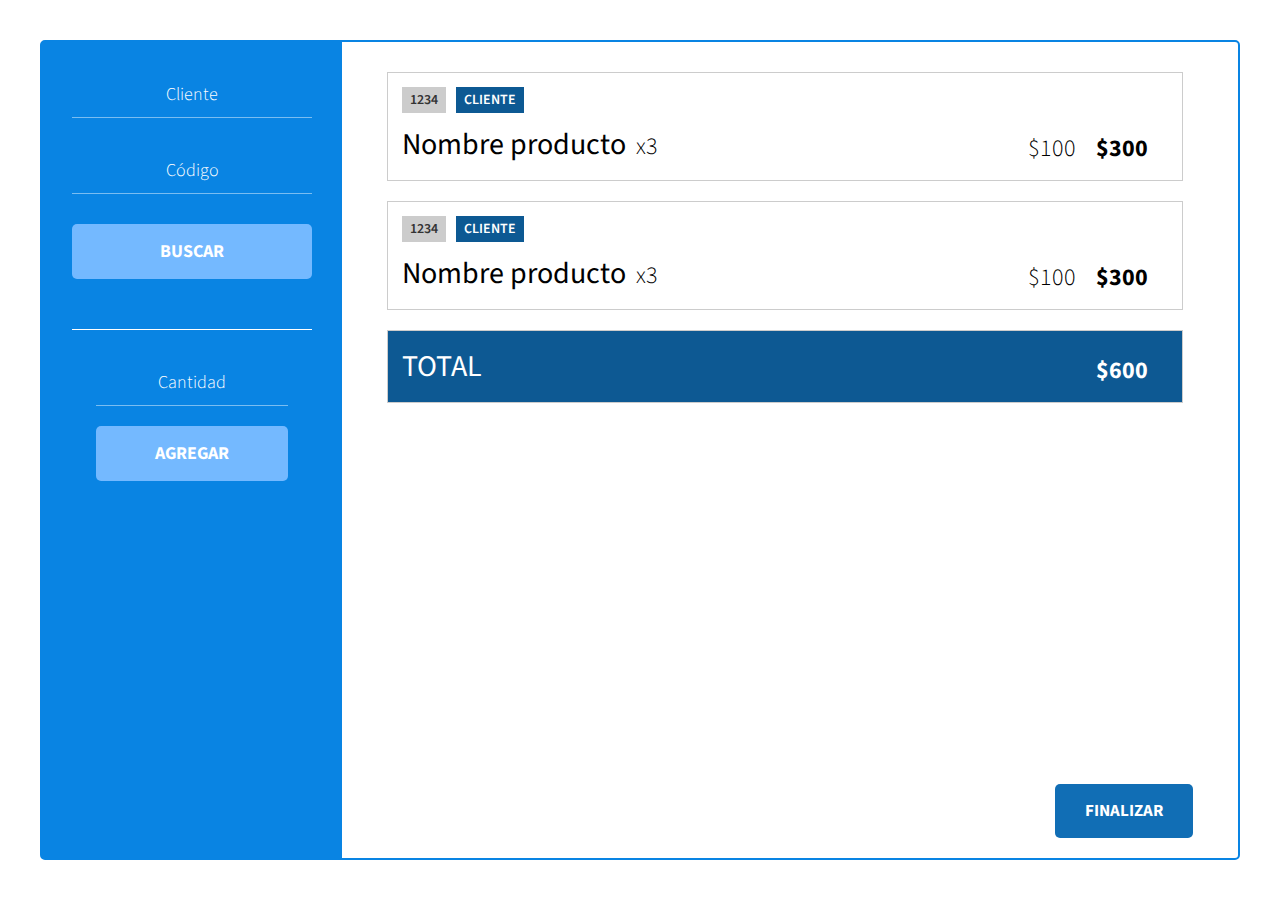
<file: JUNTO/index.html>
<html>

<head>
  <meta charset="utf-8" />
  <title>Ventas</title>
  <link rel="stylesheet" type="text/css" href="estilos.css">
  <link href="https://fonts.googleapis.com/css?family=Source+Sans+Pro:200,300,400,600,700&display=swap" rel="stylesheet">

</head>

<body>


<div class="contenedor">


  <div class="izq">

    <div class="buscador">
      <form action="">
        <input type="text" id="campoCliente" value="Cliente" onfocus=" if(this.value=='Cliente'){this.value=''} " onblur=" if(this.value==''){this.value='Cliente'}">
        <input type="text" id="codigo" value="Código" onfocus=" if(this.value=='Código'){this.value=''} " onblur=" if(this.value==''){this.value='Código'}">
        <input type="button" class="btn-buscar" id="lupa" value="BUSCAR">
      </form>
    </div>

    <div id="resultado">

      <!-- <h6>cliente</h6>
      <h3>Nombre producto</h3>
      <h5>codigo</h5>
      <h4>precio</h4> -->

    </div>

    <div class="indica-cantidad">
      <input type="text" id="cantidad" value="Cantidad" onfocus=" if(this.value=='Cantidad'){this.value=''} " onblur=" if(this.value==''){this.value='Cantidad'}">
      <input type="button" id="agregar" value="AGREGAR">
    </div>


  </div>


  <div class="der">
    <div id="carrito">

      <div class="producto">
        <div class="col-info">
          <div class="row1">
            <p class="elCodigo">1234</p>
            <p class="elCliente">CLIENTE</p>
          </div>
          <div class="row2">
            <p class="elProducto">Nombre producto</p>
            <p class="laCantidad">x3</p>
          </div>
        </div>
        <div class="col-precio">
          <p class="precio-unitario">$100</p>
          <p class="precio-total">$300</p>
        </div>
      </div>

      <div class="producto">
          <div class="col-info">
            <div class="row1">
              <p class="elCodigo">1234</p>
              <p class="elCliente">CLIENTE</p>
            </div>
            <div class="row2">
              <p class="elProducto">Nombre producto</p>
              <p class="laCantidad">x3</p>
            </div>
          </div>
          <div class="col-precio">
            <p class="precio-unitario">$100</p>
            <p class="precio-total">$300</p>
          </div>
        </div>

        <div class="producto total">
            <div class="col-info">
              <div class="row2">
                <p class="elProducto">TOTAL</p>
              </div>
            </div>
            <div class="col-precio">
              <p class="precio-total">$600</p>
            </div>
          </div>



    </div>
    <input type="button" value="FINALIZAR" id="btn-finalizar">
  </div>


</div>



<script type="text/javascript" src="script.js"></script>

</body>

</html>
</file>
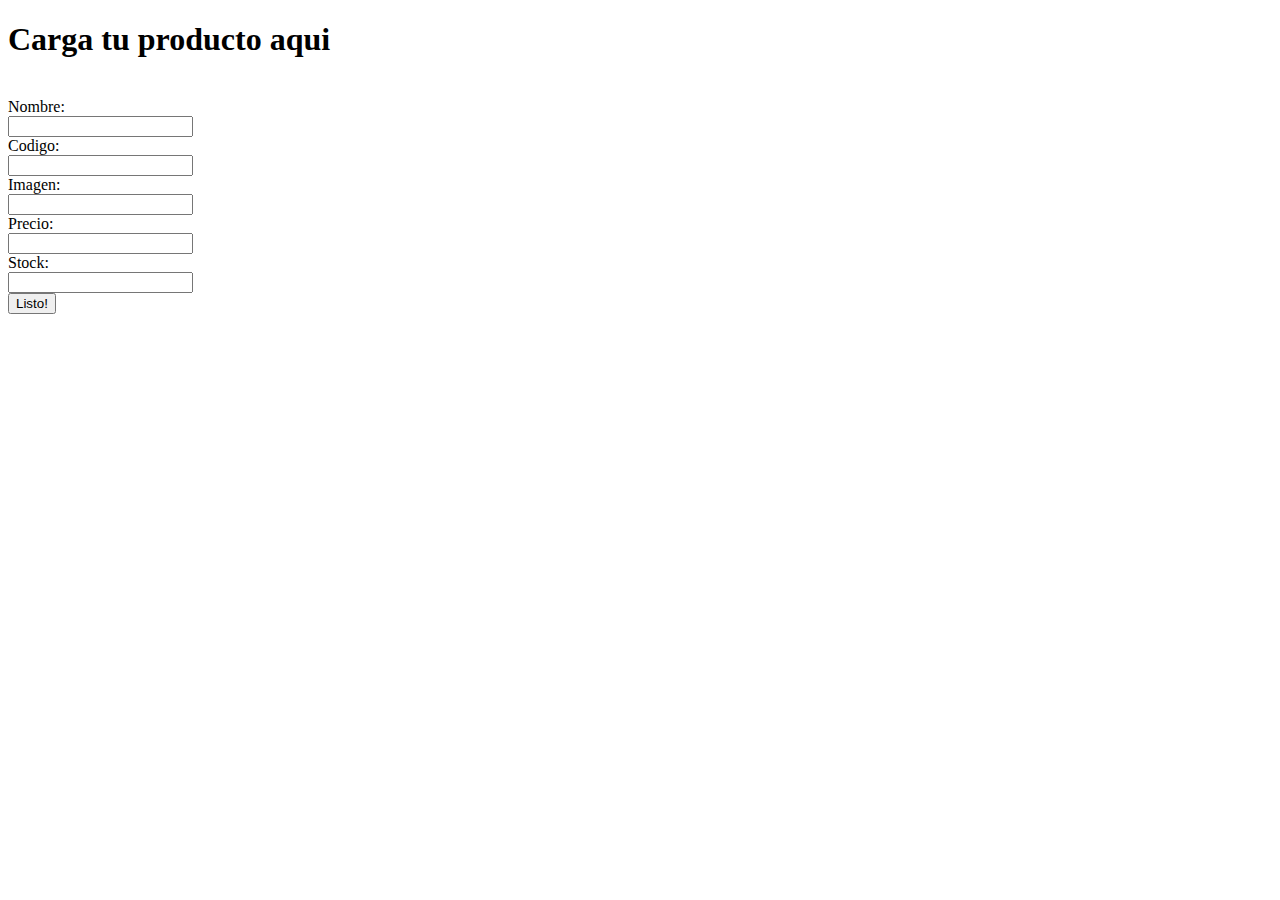
<file: formularioabm.html>
<!DOCTYPE html>
<html lang="en">

<head>
    <meta charset="UTF-8">
    <meta name="viewport" content="width=device-width, initial-scale=1.0">
    <meta http-equiv="X-UA-Compatible" content="ie=edge">
    <title>Formulario</title>
</head>

<body>
    <h1>Carga tu producto aqui</h1>
    <form id="cargaProd">
        <br>Nombre:<br>
        <input type="text" id="nom" required>
        <br>Codigo:<br>
        <input type="text" id="cod" required>
        <br>Imagen:<br>
        <input type="url" id="img" required>
        <br>Precio:<br>
        <input type="text" id="precio" required>
        <br>Stock:<br>
        <input type="number" id="stock" required><br>

        <button>Listo!</button>
    </form>
    <script src="formularioabm.js"></script>
</body>

</html>
</file>
<file: JUNTO/estilos.css>
* { margin: 0; padding: 0; box-sizing: border-box; font-family: 'Source Sans Pro', sans-serif;}


.contenedor { position: absolute; top: 40px; bottom: 40px; left: 40px; right: 40px; border: 2px solid #0984e3; box-sizing: border-box;
    -webkit-border-radius: 5px;
    -moz-border-radius: 5px;
    border-radius: 5px;
 display: flex;}


.contenedor .izq { width: 300px; background-color: #0984e3; text-align: center;}

.contenedor .izq input { width: 80%; margin:auto; padding: 10px 0px; text-align: center; background-color: #0984e3; border: none; border-bottom: 1px solid  #7abdf1; color: #FFF; margin-top: 30px; font-size: 18px; font-weight: 300;}
.contenedor .izq .btn-buscar { background-color: #74b9ff; border: none; padding: 15px 0px; font-weight: bold; cursor: pointer;
    -webkit-border-radius: 5px;
    -moz-border-radius: 5px;
    border-radius: 5px;
    -moz-transition:all 0.25s ease 0s;
    -o-transition:all 0.25s ease 0s;
    -ms-transition:all 0.25s ease 0s;
    -webkit-transition:all 0.25s ease 0s;}
.contenedor .izq .btn-buscar:hover { background-color: #116eb5;}
.contenedor .izq #agregar { background-color: #74b9ff; border: none; padding: 15px 0px; font-weight: bold; margin-top: 20px;cursor: pointer;
    -webkit-border-radius: 5px;
    -moz-border-radius: 5px;
    border-radius: 5px;
    -moz-transition:all 0.25s ease 0s;
    -o-transition:all 0.25s ease 0s;
    -ms-transition:all 0.25s ease 0s;
    -webkit-transition:all 0.25s ease 0s;}
.contenedor .izq #agregar:hover { background-color: #116eb5;}

.contenedor .der { width: 300px; flex: 1; position: relative;}


#resultado { margin-top: 50px; margin-bottom: 30px;}
#resultado h2 {color: #FFF; ;}
#resultado h3 {color: #FFF; font-size: 26px;margin-bottom: 10px;}
#resultado h4 {color: #FFF; font-size: 30px; font-weight: 300;}
#resultado h5 {color: #FFF; font-weight: 600; font-size: 20px; margin-bottom: 10px;}
#resultado h6 {color: #FFF;text-transform: uppercase; font-size: 18px; font-weight: 300; letter-spacing: 1px; margin-bottom: 4px;}


.indica-cantidad { width: 80%; margin:auto; border-top: 1px solid #FFF; padding-top: 0px;}
.indica-cantidad input { margin-top: 10px;}



#btn-finalizar { position: absolute;background-color: #116eb5; border: none; padding: 15px 30px; font-weight: bold; margin-top: 20px;cursor: pointer; color: #FFF; font-size: 17px; bottom: 20px; right: 5%;
    -webkit-border-radius: 5px;
    -moz-border-radius: 5px;
    border-radius: 5px;
    -moz-transition:all 0.25s ease 0s;
    -o-transition:all 0.25s ease 0s;
    -ms-transition:all 0.25s ease 0s;
    -webkit-transition:all 0.25s ease 0s;}
    #btn-finalizar:hover  { background-color: #0d5993;}





#carrito { position: relative; width: 90%; margin:auto; height: 80%; margin-top: 30px;  overflow-y: scroll; padding-right: 10px;}

.producto { width: 100%; height: auto; border: 1px solid #CCC; box-sizing: border-box; padding: 14px; display: flex; margin-bottom: 20px;}

.producto .col-info { flex: 1; display: flex; flex-direction: column;}
.producto .col-info .row1 { display: flex; margin-bottom: 10px;}
.producto .col-info .row1 p.elCodigo { background-color: #CCC; padding: 3px 8px; color: #333; font-size: 14px; font-weight: 600; margin-right: 10px;}
.producto .col-info .row1 p.elCliente { background-color: #0d5993; padding: 3px 8px; color: #FFF; font-size: 14px; font-weight: 600;}
.producto .col-info .row2 { display: flex; align-items: baseline;}
.producto .col-info .row2 p.elProducto { font-size: 30px;}
.producto .col-info .row2 p.laCantidad { font-size: 24px; font-weight: 300; margin-left: 10px;}

.producto .col-precio { width: 300px; display: flex; flex-direction: row; align-items: flex-end; justify-content: flex-end;}
.producto .col-precio p.precio-unitario { font-size: 24px; margin-right: 20px; font-weight: 300;}
.producto .col-precio p.precio-total { font-size: 24px; margin-right: 20px; font-weight: bold;}


.producto.total { background-color: #0d5993;}
.producto.total p { color: #FFF !important;}
</file>
